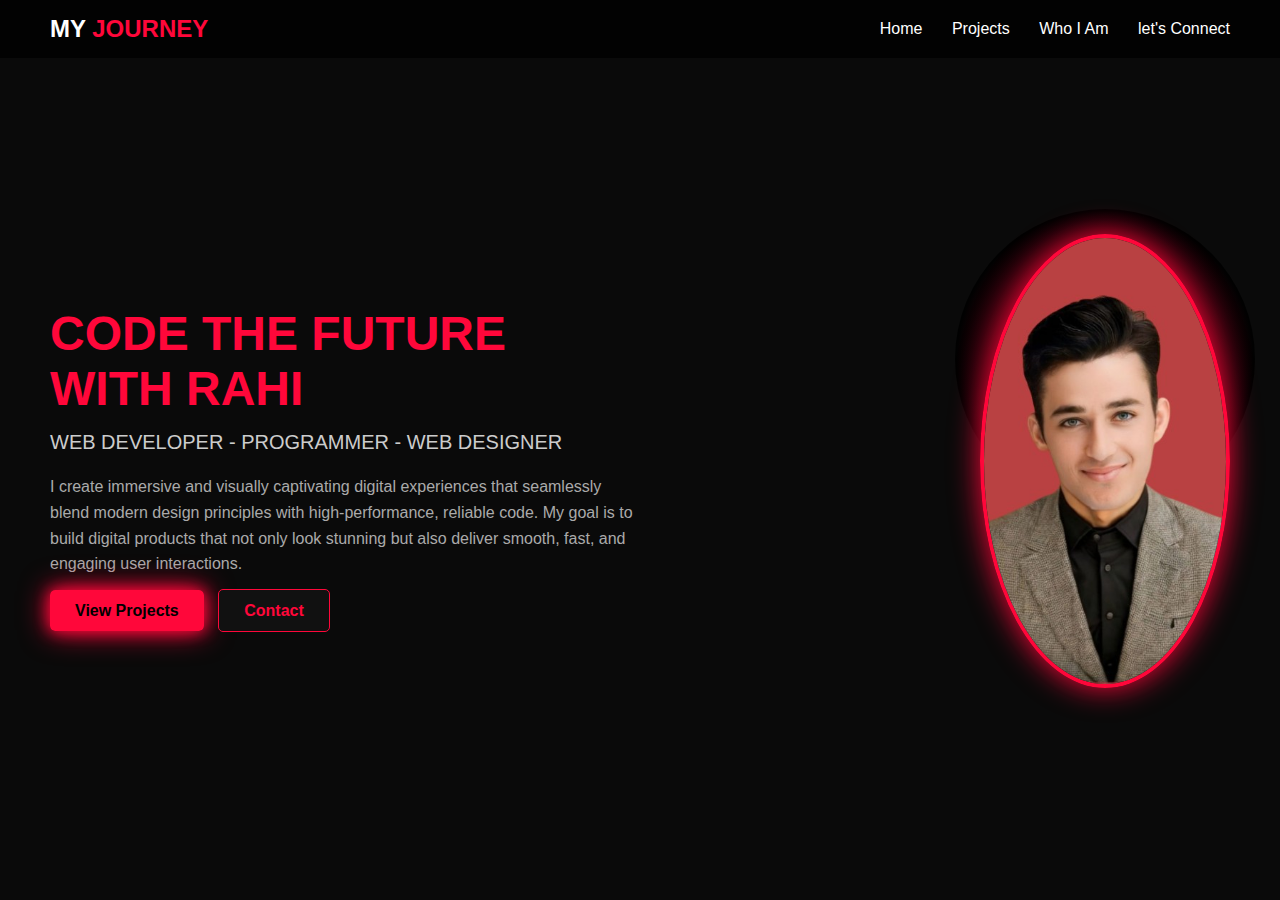
<file: index.html>
<!DOCTYPE html>
<html lang="en">
<head>
  <meta charset="UTF-8">
  <meta name="viewport" content="width=device-width, initial-scale=1.0">
  <title>My Journey - Portfolio</title>
  <link rel="stylesheet" href="style.css">
</head>
<body>
  <!-- NAVBAR -->
  <header class="navbar">
    <div class="logo">MY <span>JOURNEY</span></div>
    <nav>
      <a href="index.html">Home</a>
      <a href="projects.html">Projects</a>
      <a href="whoiam.html">Who I Am</a>
      <a href="letsconnect.html">let's Connect</a>
    </nav>
  </header>

  <!-- HERO SECTION -->
  <section id="home" class="hero">
    <div class="hero-text">
      <h1>CODE THE FUTURE <br> WITH RAHI</h1>
      <h3>WEB DEVELOPER - PROGRAMMER - WEB DESIGNER</h3>
      <p>
       I create immersive and visually captivating digital experiences that seamlessly blend modern design principles with high-performance, reliable code. My goal is to build digital products that not only look stunning but also deliver smooth, fast, and engaging user interactions.
      </p>
      <div class="buttons">
        <a href="projects.html" class="btn btn-neon">View Projects</a>
        <a href="contact.html" class="btn btn-dark">Contact</a>
      </div>
    </div>

    <div class="hero-img">
      <div class="glow-circle"></div>
      <img src="myphoto.jpg" alt="My Photo">
    </div>
  </section>

  <script src="script.js"></script>
</body>
</html>
</file>
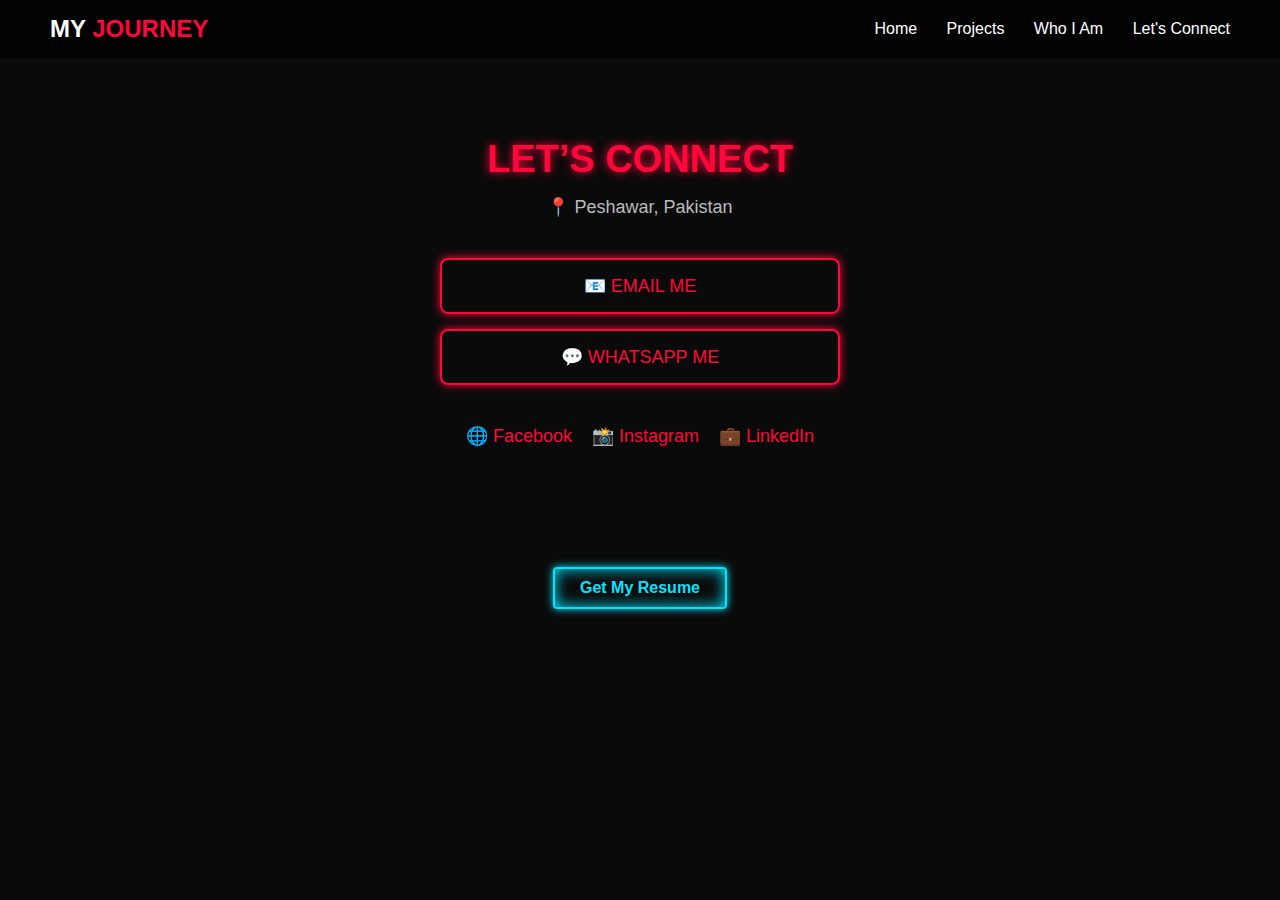
<file: letsconnect.html>
<!DOCTYPE html>
<html lang="en">
<head>
  <meta charset="UTF-8" />
  <meta name="viewport" content="width=device-width, initial-scale=1.0" />
  <title>Let's Connect</title>
  <link rel="stylesheet" href="style.css" />
</head>
<body>

  <!-- NAVBAR -->
  <header class="navbar">
    <div class="logo">MY <span>JOURNEY</span></div>
    <nav>
      <a href="index.html">Home</a>
      <a href="projects.html">Projects</a>
      <a href="whoiam.html">Who I Am</a>
      <a href="letsconnect.html">Let's Connect</a>
    </nav>
  </header>

  <!-- CONTACT SECTION -->
  <section class="contact-section">
    <h1 class="contact-title">LET’S CONNECT</h1>
    <p class="contact-location">📍 Peshawar, Pakistan</p>

    <!-- FULL WIDTH NEON BUTTONS -->
    <div class="contact-buttons">
      <a href="mailto:azizullahrahi877@gmail.com" class="neon-button">📧 Email Me</a>
      <a href="https://wa.me/923018813795" class="neon-button" target="_blank">💬 WhatsApp Me</a>
    </div>

    <!-- SOCIAL MEDIA ICONS -->
    <div class="social-links">
      <a href="http://facebook.com/profile.php?id=61568637745051&mibextid=ZbWKwL" target="_blank">🌐 Facebook</a>
      <a href="https://www.instagram.com/azizullahrahi?igsh=MWNqOTM2c29pZ2s3dw==" target="_blank">📸 Instagram</a>
      <a href="https://www.linkedin.com/in/azizullah-rahi-648765377/" target="_blank">💼 LinkedIn</a>
    </div>

  </section>

</body>
</html>
<div class="resume-btn-wrapper">
  <a href="cv.pdf" download class="resume-btn">Get My Resume</a>
</div>
</file>
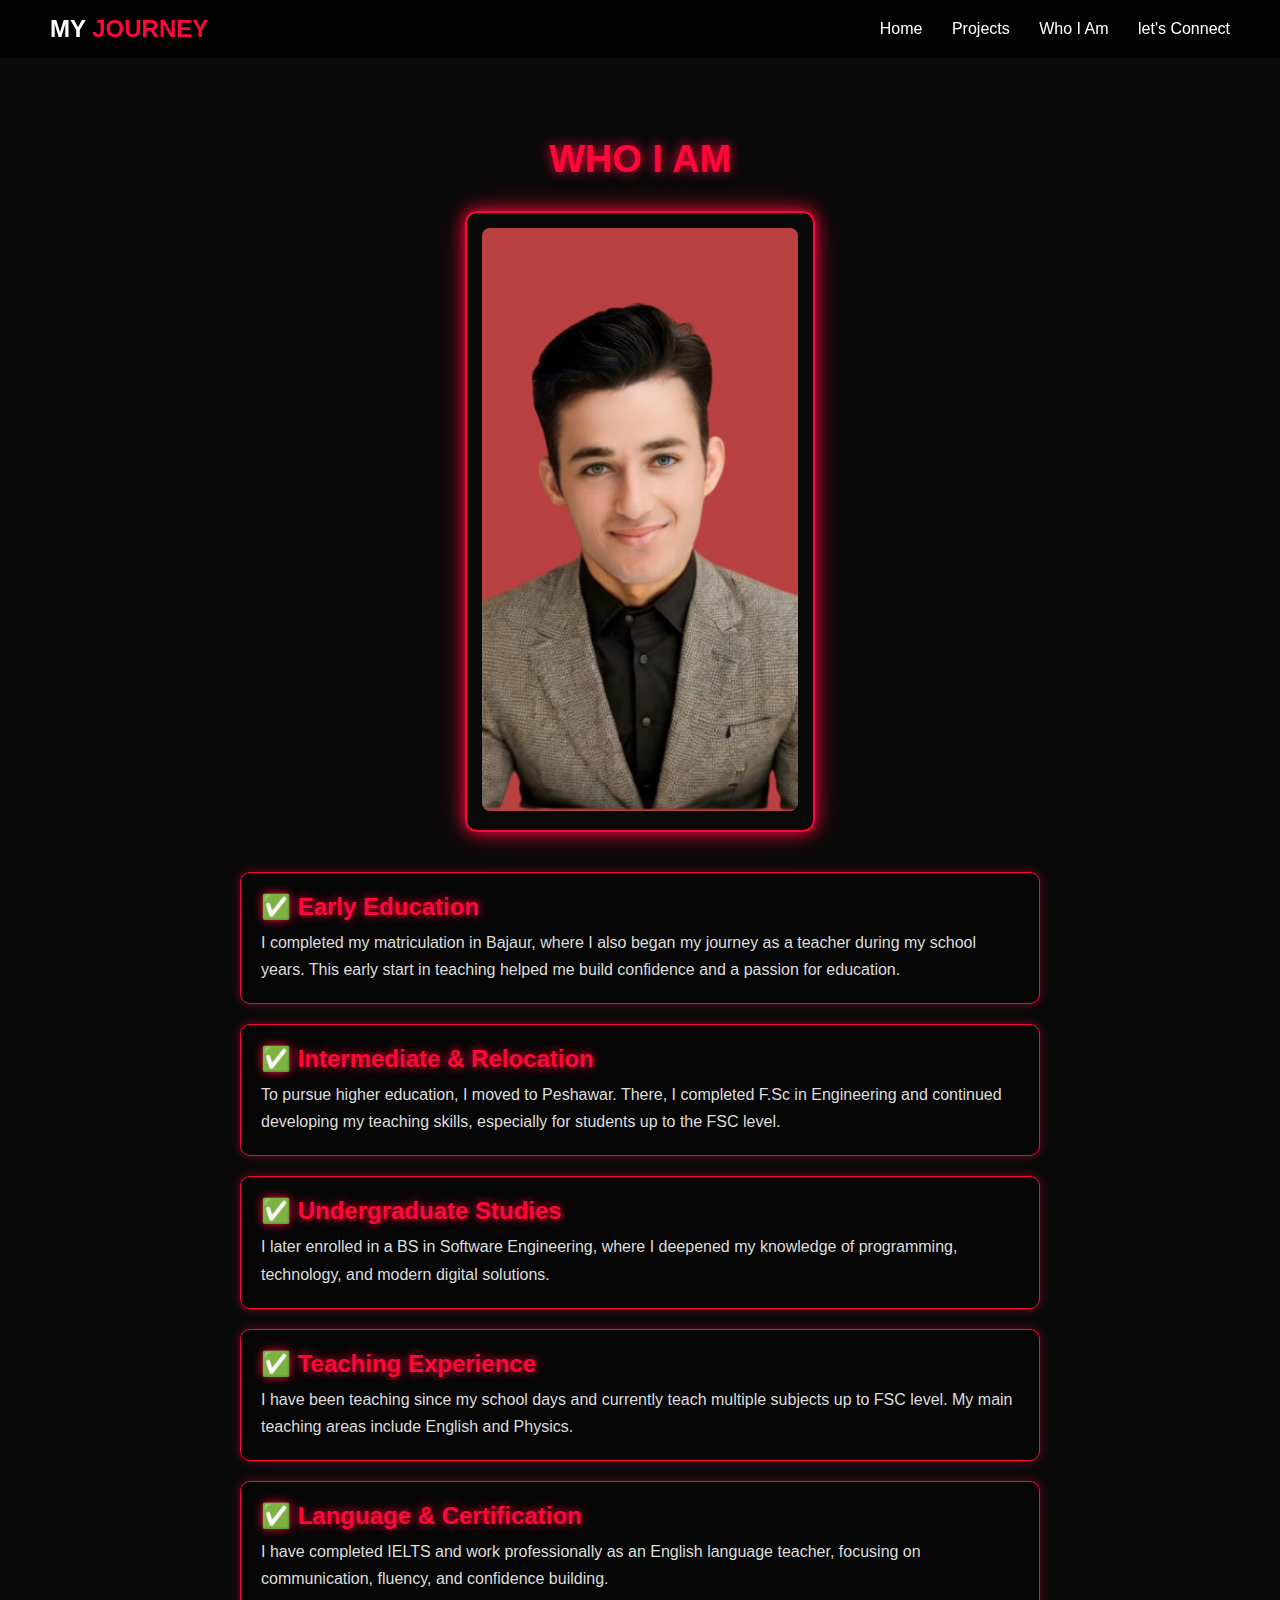
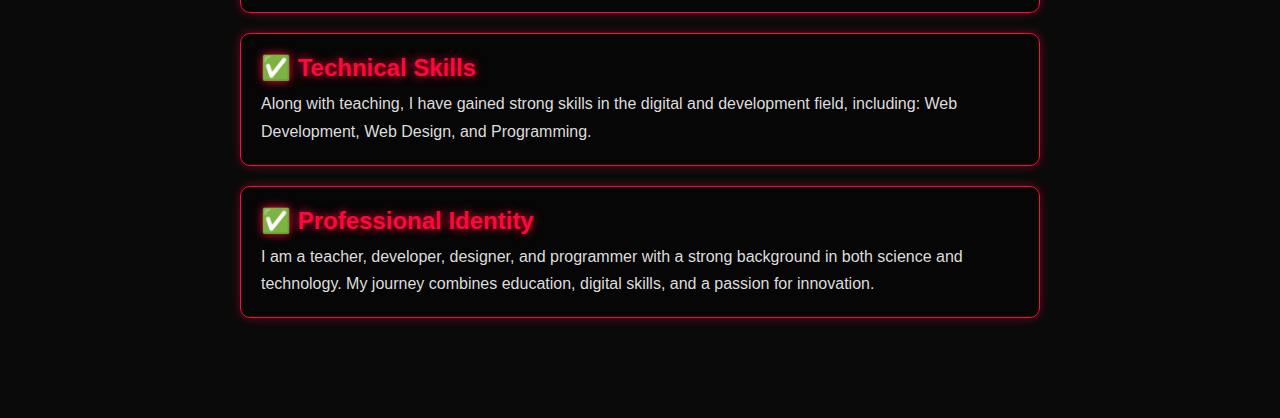
<file: whoiam.html>
<!DOCTYPE html>
<html lang="en">
<head>
  <meta charset="UTF-8">
  <meta name="viewport" content="width=device-width, initial-scale=1.0">
  <title>Who I Am</title>
  <link rel="stylesheet" href="style.css">
</head>
<body>

  <!-- NAVBAR -->
  <header class="navbar">
    <div class="logo">MY <span>JOURNEY</span></div>
    <nav>
      <a href="index.html">Home</a>
      <a href="projects.html">Projects</a>
      <a href="whoiam.html">Who I Am</a>
      <a href="letsconnect.html">let's Connect</a>
    </nav>
  </header>

  <!-- ABOUT SECTION -->
  <section class="about-section">
    <h1 class="about-title">WHO I AM</h1>

    <!-- PROFILE IMAGE -->
    <div class="profile-image">
      <img src="myphoto.jpg" alt="myphoto">
    </div>

    <!-- BIOGRAPHY CONTENT -->
    <div class="about-content">

      <div class="bio-block">
        <h2>✅ Early Education</h2>
        <p>
          I completed my matriculation in Bajaur, where I also began my journey as a teacher during my school years.
          This early start in teaching helped me build confidence and a passion for education.
        </p>
      </div>

      <div class="bio-block">
        <h2>✅ Intermediate & Relocation</h2>
        <p>
          To pursue higher education, I moved to Peshawar. There, I completed F.Sc in Engineering and continued
          developing my teaching skills, especially for students up to the FSC level.
        </p>
      </div>

      <div class="bio-block">
        <h2>✅ Undergraduate Studies</h2>
        <p>
          I later enrolled in a BS in Software Engineering, where I deepened my knowledge of programming,
          technology, and modern digital solutions.
        </p>
      </div>

      <div class="bio-block">
        <h2>✅ Teaching Experience</h2>
        <p>
          I have been teaching since my school days and currently teach multiple subjects up to FSC level.
          My main teaching areas include English and Physics.
        </p>
      </div>

      <div class="bio-block">
        <h2>✅ Language & Certification</h2>
        <p>
          I have completed IELTS and work professionally as an English language teacher, focusing on communication,
          fluency, and confidence building.
        </p>
      </div>

      <div class="bio-block">
        <h2>✅ Technical Skills</h2>
        <p>
          Along with teaching, I have gained strong skills in the digital and development field, including:
          Web Development, Web Design, and Programming.
        </p>
      </div>

      <div class="bio-block">
        <h2>✅ Professional Identity</h2>
        <p>
          I am a teacher, developer, designer, and programmer with a strong background in both science and technology.
          My journey combines education, digital skills, and a passion for innovation.
        </p>
      </div>

    </div>
  </section>

  <script src="script.js"></script>
</body>
</html>
</file>
<file: style.css>
/* GENERAL */
* { margin: 0; padding: 0; box-sizing: border-box; }
body {
  font-family: Arial, sans-serif;
  background: #0a0a0a;
  color: #fff;
}

/* NAVBAR */
.navbar {
  display: flex;
  justify-content: space-between;
  align-items: center;
  padding: 15px 50px;
  background: rgba(0,0,0,0.8);
  position: sticky;
  top: 0;
  z-index: 100;
}
.navbar .logo {
  font-size: 24px;
  font-weight: bold;
}
.navbar .logo span {
  color: #FF073A; /* Neon Red */
}
.navbar nav a {
  color: #fff;
  margin-left: 25px;
  text-decoration: none;
  font-weight: 500;
  transition: 0.3s;
}
.navbar nav a:hover {
  color: #FF073A;
}

/* HERO SECTION */
.hero {
  display: flex;
  justify-content: space-between;
  align-items: center;
  padding: 80px 50px;
  min-height: 90vh;
}
.hero-text { max-width: 50%; }
.hero-text h1 {
  font-size: 48px;
  font-weight: 800;
  color: #FF073A;
}
.hero-text h3 {
  margin-top: 15px;
  font-size: 20px;
  font-weight: 500;
  color: #ccc;
}
.hero-text p {
  margin-top: 20px;
  line-height: 1.6;
  color: #aaa;
}

/* BUTTONS */
.buttons {
  margin-top: 25px;
}
.btn {
  padding: 12px 25px;
  border-radius: 5px;
  text-decoration: none;
  font-weight: bold;
  transition: 0.3s;
  margin-right: 10px;
}
.btn-neon {
  background: #FF073A;
  color: #000;
  box-shadow: 0 0 15px #FF073A, 0 0 30px #FF073A;
}
.btn-neon:hover {
  background: #d1062f;
}
.btn-dark {
  background: #111;
  border: 1px solid #FF073A;
  color: #FF073A;
}
.btn-dark:hover {
  background: #FF073A;
  color: #000;
}

/* HERO IMAGE */
.hero-img {
  position: relative;
}
.glow-circle {
  width: 300px;
  height: 300px;
  border-radius: 50%;
  background: radial-gradient(circle, rgba(255,7,58,0.8) 0%, rgba(0,0,0,0.9) 70%);
  position: absolute;
  top: -25px;
  left: -25px;
  z-index: 1;
}
.hero-img img {
  width: 250px;
  border-radius: 50%;
  position: relative;
  z-index: 2;
  border: 4px solid #FF073A;
  box-shadow: 0 0 30px #FF073A;
}
/* PROJECTS PAGE */
.projects-section {
  padding: 80px 50px;
  text-align: center;
}

.projects-title {
  font-size: 38px;
  font-weight: 800;
  color: #FF073A;
  margin-bottom: 50px;
  text-shadow: 0 0 10px #FF073A;
}

.projects-container {
  display: grid;
  grid-template-columns: repeat(auto-fit, minmax(300px, 1fr));
  gap: 40px;
}

.project-card {
  background: #111;
  padding: 20px;
  border-radius: 10px;
  box-shadow: 0 0 15px rgba(255, 7, 58, 0.2);
  transition: 0.4s;
  opacity: 0;
  transform: translateY(40px);
  animation: fadeInUp 1s forwards;
}

.project-card:hover {
  transform: translateY(-10px);
  box-shadow: 0 0 25px #FF073A, 0 0 50px #FF073A;
}

.project-card img {
  width: 100%;
  border-radius: 8px;
  margin-bottom: 15px;
  box-shadow: 0 0 10px rgba(255, 7, 58, 0.5);
}

.project-card h2 {
  font-size: 22px;
  margin-bottom: 10px;
  color: #FF073A;
}

.project-card p {
  color: #bbb;
  margin-bottom: 20px;
  line-height: 1.5;
}

@keyframes fadeInUp {
  0% {
    opacity: 0;
    transform: translateY(40px);
  }
  100% {
    opacity: 1;
    transform: translateY(0);
  }
}
/* ABOUT PAGE */

.about-section {
  padding: 80px 50px;
  text-align: center;
}

.about-title {
  font-size: 38px;
  font-weight: 800;
  color: #FF073A;
  margin-bottom: 30px;
  text-shadow: 0 0 12px #FF073A;
}

/* GLOWING IMAGE CARD */
.profile-image {
  max-width: 350px;
  margin: 0 auto 40px;
  padding: 15px;
  border: 2px solid #FF073A;
  border-radius: 12px;
  box-shadow: 0 0 15px #FF073A, 0 0 30px rgba(255, 7, 58, 0.4);
  transition: 0.3s;
}

.profile-image:hover {
  transform: scale(1.03);
  box-shadow: 0 0 25px #FF073A, 0 0 50px rgba(255, 7, 58, 0.6);
}

.profile-image img {
  width: 100%;
  border-radius: 8px;
}

/* BIO SECTION */
.about-content {
  max-width: 800px;
  margin: 0 auto;
  text-align: left;
}

.bio-block {
  background: rgba(0, 0, 0, 0.3);
  padding: 20px;
  margin-bottom: 20px;
  border-radius: 10px;
  border: 1px solid #FF073A;
  box-shadow: 0 0 10px rgba(255, 7, 58, 0.4);
  transition: 0.3s;
}

.bio-block:hover {
  box-shadow: 0 0 20px rgba(255, 7, 58, 0.8);
  transform: translateY(-3px);
}

.bio-block h2 {
  color: #FF073A;
  text-shadow: 0 0 10px #FF073A;
  margin-bottom: 8px;
}

.bio-block p {
  color: #ddd;
  font-size: 16px;
  line-height: 1.7;
}
/* CONTACT PAGE */
.contact-section {
  padding: 80px 50px;
  text-align: center;
}

.contact-title {
  font-size: 38px;
  font-weight: 800;
  color: #FF073A;
  margin-bottom: 15px;
  text-shadow: 0 0 10px #FF073A;
}

.contact-location {
  color: #bbb;
  font-size: 18px;
  margin-bottom: 40px;
}

.contact-buttons {
  display: flex;
  flex-direction: column;
  gap: 15px;
  max-width: 400px;
  margin: 0 auto 40px;
}

.neon-button {
  padding: 15px;
  font-size: 18px;
  color: #FF073A;
  border: 2px solid #FF073A;
  text-decoration: none;
  border-radius: 8px;
  text-transform: uppercase;
  text-align: center;
  transition: 0.3s;
  box-shadow: 0 0 10px #FF073A;
}

.neon-button:hover {
  background: #FF073A;
  color: black;
  box-shadow: 0 0 20px #FF073A, 0 0 40px #FF073A;
}

.social-links {
  display: flex;
  gap: 20px;
  justify-content: center;
}

.social-links a {
  color: #FF073A;
  text-decoration: none;
  font-size: 18px;
  transition: 0.3s;
}

.social-links a:hover {
  text-shadow: 0 0 10px #FF073A;
}
.resume-btn-wrapper {
  text-align: center;
  margin-top: 40px; /* Adjust this for more spacing */
}

.resume-btn {
  display: inline-block;
  padding: 10px 25px;
  font-size: 1rem;
  font-weight: bold;
  color: #00e5ff;
  border: 2px solid #00e5ff;
  border-radius: 4px;
  text-decoration: none;
  box-shadow: 0 0 8px #00e5ff, 0 0 15px #00e5ff inset;
  transition: all 0.3s ease-in-out;
}

.resume-btn:hover {
  background: #00e5ff;
  color: #000;
  box-shadow: 0 0 15px #00e5ff, 0 0 30px #00e5ff;
}
</file>
